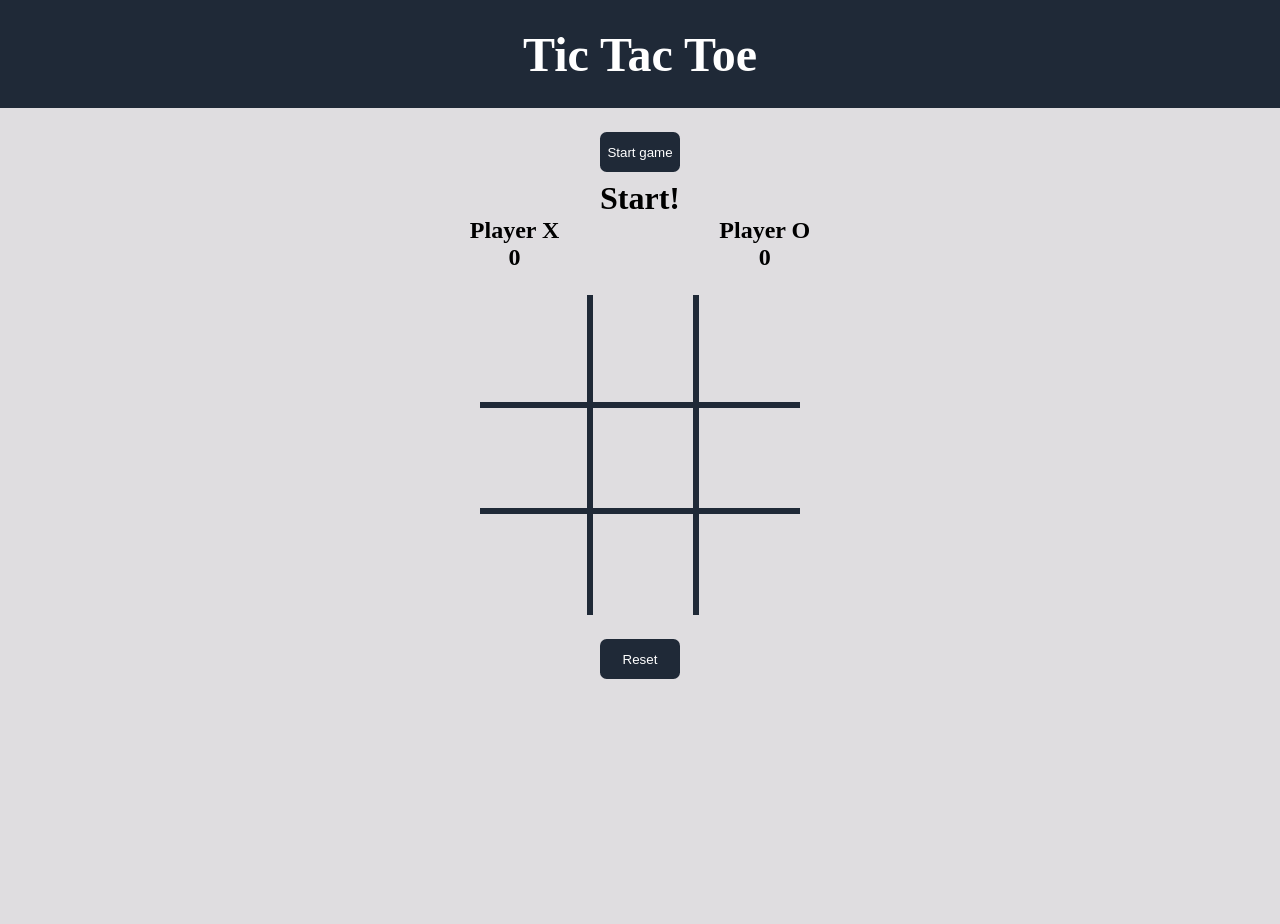
<file: index.html>
<!DOCTYPE html>
<html lang="en">
<head>
    <meta charset="UTF-8">
    <meta name="viewport" content="width=device-width, initial-scale=1.0">
    <title>Tic Tac Toe</title>
    <link rel="stylesheet" href="style.css">
</head>
<body>
    <header>
        <h1 id="heading">Tic Tac Toe</h1>
    </header>
    <main>
        <button class="btn" id="start-btn">Start game</button>
        <dialog id="dialog" closedby="any">
            <form action="" id="form">
                <h1>form Header</h1>
                <div class="input-container">
                    <input  type="text" class="dialog-input" id="playerX" placeholder="Player X name">
                    <input  type="text" class="dialog-input" id="playerO" placeholder="Player O name">
                </div>
                <button type="submit" class="dialog-input" id="submitBtn">Submit</button>
            </form>
        </dialog>
        <dialog id="result-dialog">
            <div id="result-dialog-content">
                <h1 id="round-result-header">You Win</h1>
                <button class="btn"id="play-again-btn">Play again</button>
                <!-- close with button press -->
            </div>
        </dialog>
        <div id="container">
            <h1 id="game-heading">Start!</h1>
            <div id="player-container">
                <div class="player-value-container">
                    <h2 class="player-name" id="playerXName">Player X</h2>
                    <h2 class="player-score" id="playerXScore">0</h2>
                </div>
                <div class="player-value-container">
                    <h2 class="player-name" id="playerOName">Player O</h2>
                    <h2 class="player-score" id="playerOScore">0</h2>
                </div>
            </div>
            <div id="gameboard-container">
                <button id="div1" class="boardBtn"></button>
                <button id="div2" class="boardBtn"></button>
                <button id="div3" class="boardBtn"></button>
                <button id="div4" class="boardBtn"></button>
                <button id="div5" class="boardBtn"></button>
                <button id="div6" class="boardBtn"></button>
                <button id="div7" class="boardBtn"></button>
                <button id="div8" class="boardBtn"></button>
                <button id="div9" class="boardBtn"></button>
            </div>
            <div id="buttons-container">
                <button class="btn"id="resetBtn">Reset</button>
            </div>
            
        </div>
    </main>
    
    <script src="script.js"></script>
</body>
</html>
</file>
<file: style.css>
/* UNIVERSAL */
* {
    margin: 0;
    padding: 0;
    overflow: hidden;

    --white: white;
    --black: black;
    --background-blue: #1F2937;
    --background-blue-hover: #3f4f66;
    --background-blue-active: #647894;
    --background-gray: #dfdde0;
    --player-x-color: #06B6D4;
    --player-o-color: #F97316;

    --display-height: 12vh;
    --spacing: 1.5em;
}
/* HEADER */
header {
    width: 100vw;
    height: var(--display-height);
    background-color: var(--background-blue);
    display: flex;
    flex-direction: column;
    align-items: center;
    color: var(--white);
    justify-content: center
}

#heading {
    font-size: 3em;
}

/* MAIN */
main {
    width: 100vw;
    height: calc(100vh - var(--display-height));
    background-color: var(--background-gray);
    display: flex;
    flex-direction: column;
    align-items: center;
    padding-top: var(--spacing);
}

.btn {
    height: 3em;
    width: 5rem;
    border: none;
    border-radius: .5em;
    background-color: var(--background-blue);
    color: var(--white)
}

.btn:hover {
    background-color: var(--background-blue-hover);
}

.btn:active {
    background-color: var(--background-blue-active);
}

#start-btn {
    margin-bottom: 0.5rem;
}

/* DIALOG BOX */
#dialog {
    height: 18rem;
    width: 16rem;
    top: 20%;
    left: 40%;
    border: none;
    border-radius: 0.3em;
    background-color: var(--background-gray);
}

#form {
    display: flex;
    flex-direction: column;
    align-items: center;
}

.input-container {
    display: flex;
    flex-direction: column;
}

.dialog-input {
    height: 3em;
    width: 13rem;
    margin: 1em 1em 1em 1em;
    border-radius: 0.4em;
    font-size: 1em;
    border: none;
}

.dialog-input::placeholder {
    color: var(--background-blue-hover);
}

input:focus {
    outline: none; 
}

#submitBtn {
    background-color: var(--background-blue);
    color: var(--white)
}

#submitBtn:hover{
    background-color: var(--background-blue-hover);
}

#submitBtn:active {
    background-color: var(--background-blue-active);
}

/*RESULT DIALOG*/
#result-dialog {
    height: 10rem;
    width: 10rem;
    top: 50%;
    left: 40%;
    border: none;
    border-radius: 0.3em;
    background-color: var(--background-gray);   
}

#result-dialog-content {
    display: flex;
    flex-direction: column;
    align-items: center;
}


/* CONTAINER */
#container {
    display: flex;
    flex-direction: column;
    align-items: center;
    /* margin-top: var(--spacing) */
}

#player-container {
    display: flex;
    gap: 10rem;
}

.player-value-container {
    display: flex;
    flex-direction: column;
    align-items: center;
}

#gameboard-container {
    /* border: 1px solid red; */
    margin-top: var(--spacing);
    height: 20rem;
    width: 20rem;
    display: grid;
    grid-template-columns: repeat(3, 1fr);
    grid-template-rows: repeat(3, 1fr);
}

.boardBtn {
    background-color: var(--background-gray);
    border: none;
}

.boardBtn:hover{
    background-color: var(--background-blue-active)
}

.boardBtn.xDiv {
    background-color: var(--player-x-color);
}

.boardBtn.oDiv {
    background-color: var(--player-o-color);
}

#div4,#div5,#div6,#div7,#div8,#div9{
    border-top: 0.4rem solid var(--background-blue);
}

#div2,#div3,#div5,#div6,#div8,#div9{
    border-left: 0.4rem solid var(--background-blue);
}

#buttons-container {
    margin-top: var(--spacing);
    display: flex;
    gap: 2rem;
}
</file>
